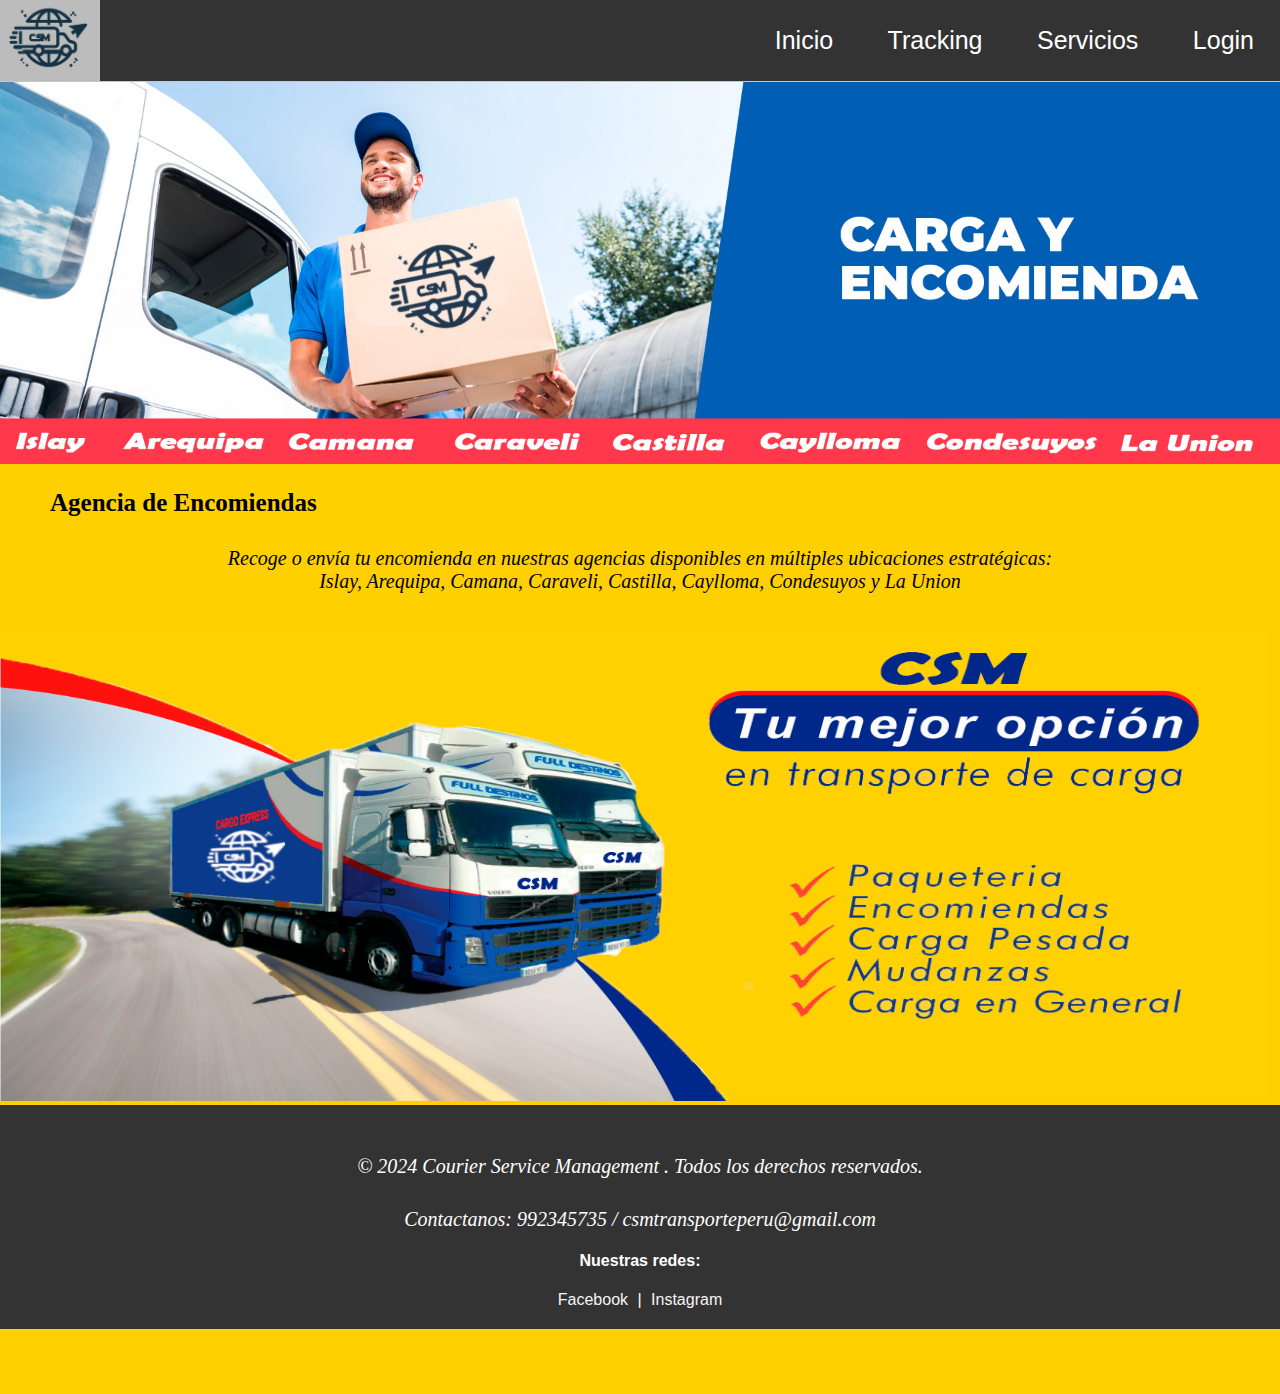
<file: htdocs/CSM/index.html>
<!DOCTYPE html>
<html lang="en">
<head>
    <meta charset="UTF-8">
    <meta name="viewport" content="width=device-width, initial-scale=1.0">
    <title>Courier Service Management</title>
    <link rel="stylesheet" href="./style.css">
</head>
<header>
    <nav>
        <ul>
            <li><a href="#inicio">Inicio</a></li>
            <li><a href="tracking.html">Tracking</a></li>
            <li><a href="#servicios">Servicios</a></li>
            <li><a href="login.html">Login</a></li>
        </ul>
    </nav>
</header>
<body>
    <div class="item" id="inicio">
    <h1>Courier Service Management</h1> 
        <img src="./imgs/fondo1.png" class="fondo">
        <img src="./imgs/csm.png" class="imagen">
    </div>
    <div>
        
        <h2>Agencia de Encomiendas</h2>
            <p>Recoge o envía tu encomienda en nuestras agencias disponibles en múltiples ubicaciones estratégicas: 
                <br>Islay, Arequipa, Camana, Caraveli, Castilla, Caylloma, Condesuyos y La Union</p>
    </div>
<br>

    <div class="item" id="servicios">
        <div>
            <img src="./imgs/slider6.png" class="servi" width="1270" height="470">
        </div>
        
    </div>
    <footer>
        <p>&copy; 2024 Courier Service Management . Todos los derechos reservados.</p>
        <p class="contact">Contactanos: 992345735 / csmtransporteperu@gmail.com</p>
        <h4>Nuestras redes:</h4>
        <div class="social-icons">
            <a href="https://www.facebook.com/profile.php?id=61562253545748" target="_blank">Facebook</a> |
            <a href="https://www.instagram.com/csmtransporteperu/" target="_blank">Instagram</a>
        </div>
    </footer>
    
</body>
</html>
</file>
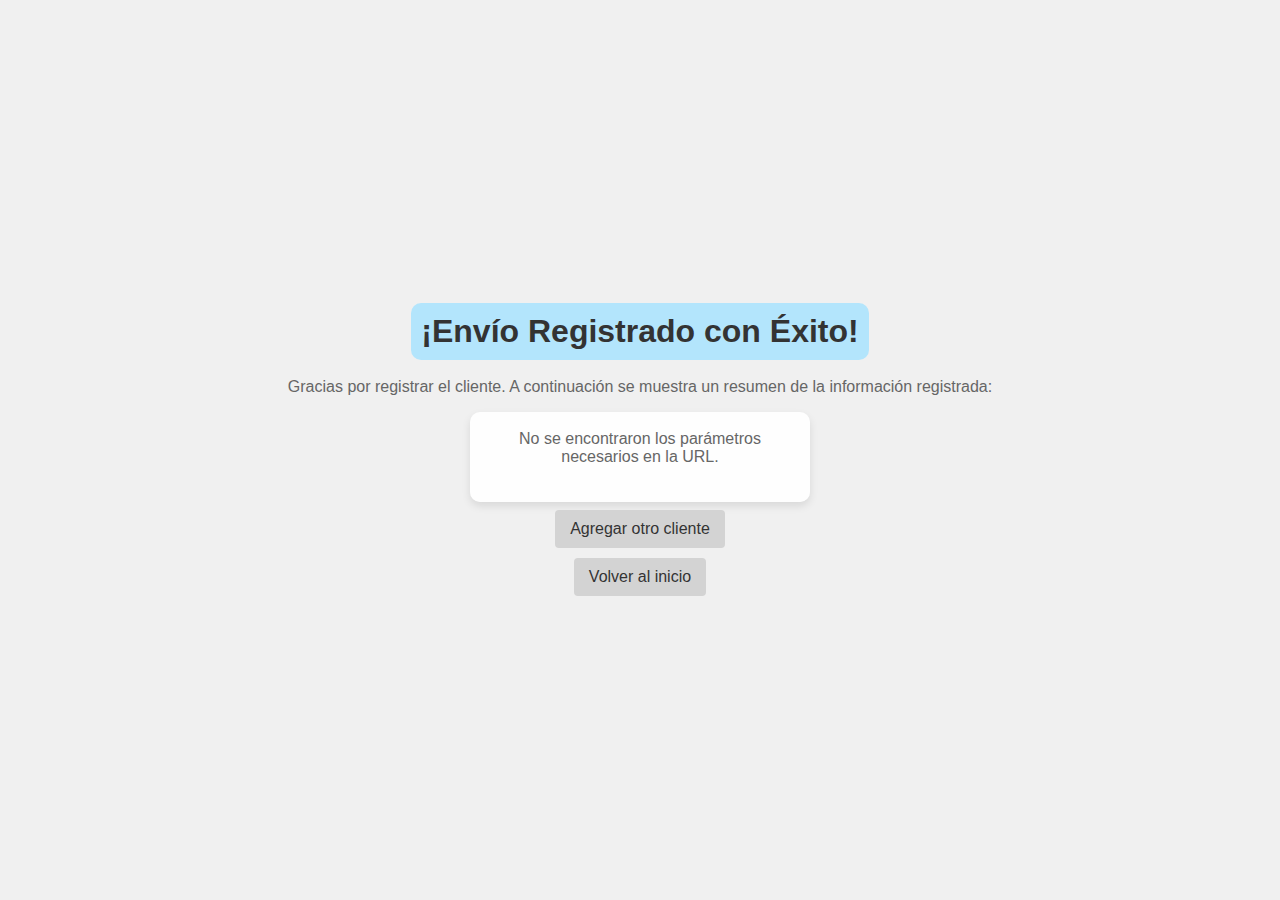
<file: htdocs/CSM/confirmacion.html>
<!DOCTYPE html>
<html lang="es">
<head>
    <meta charset="UTF-8">
    <meta name="viewport" content="width=device-width, initial-scale=1.0">
    <title>Confirmación de Envío</title>
    <link rel="stylesheet" href="styleconfir.css">
    
</head>
<body>
    <div class="container">
        <h1>¡Envío Registrado con Éxito!</h1>
        <p>Gracias por registrar el cliente. A continuación se muestra un resumen de la información registrada:</p>
        
        <div id="boleta">
            <p class="loading" id="loadingMessage">Cargando...</p>
        </div>

        <p><a href="#" onclick="agregarOtroCliente()">Agregar otro cliente</a></p>
        
        <p><a href="index.html">Volver al inicio</a></p>
    </div>
    

    <script src="js/boleta.js"></script>
</body> 
</html>
</file>
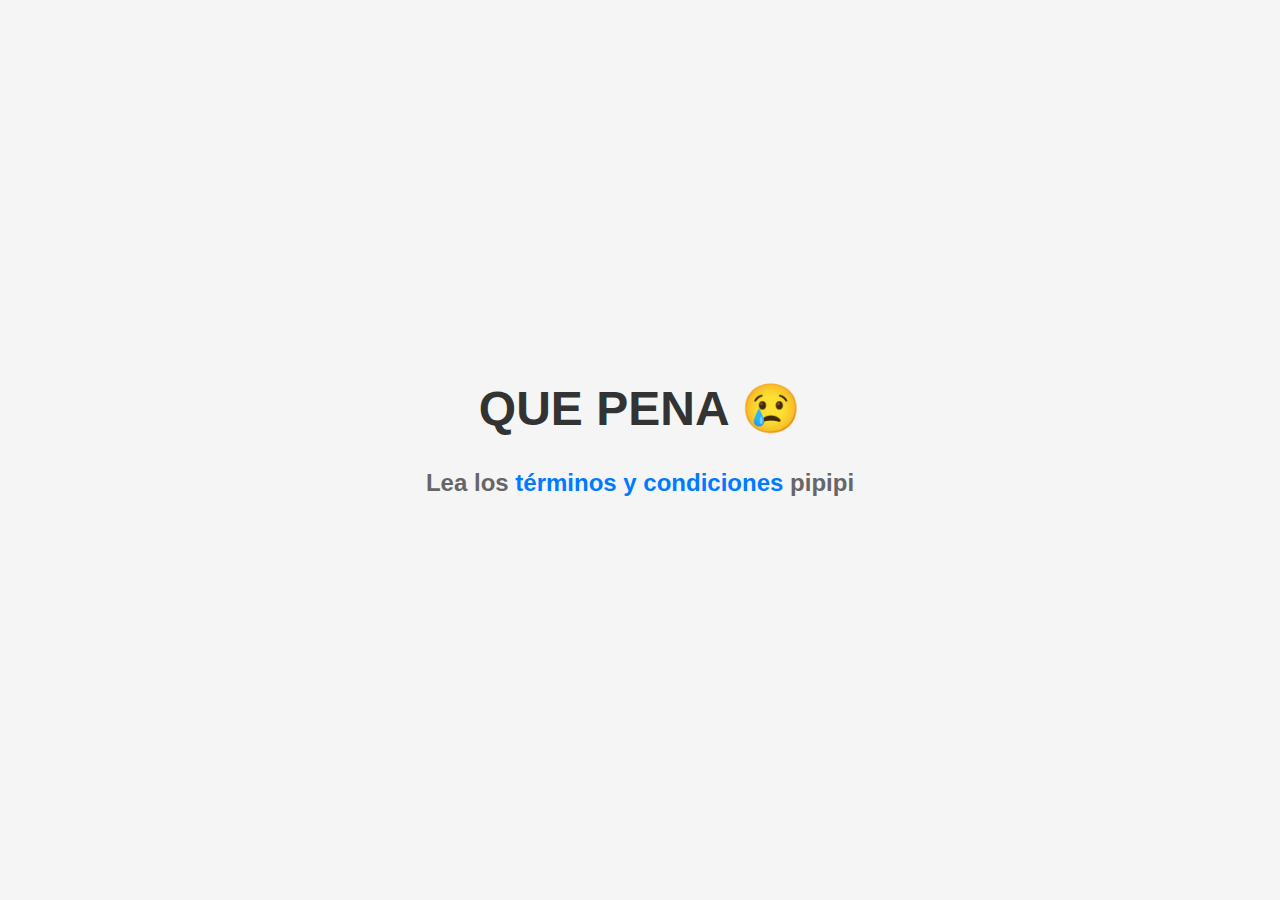
<file: htdocs/CSM/contra.html>
<!DOCTYPE html>
<html lang="en">
<head>
    <meta charset="UTF-8">
    <meta name="viewport" content="width=device-width, initial-scale=1.0">
    <title>QUE PENA</title>
    <style>
        body {
            font-family: Arial, sans-serif;
            margin: 0;
            padding: 0;
            background-color: #f5f5f5;
            display: flex;
            justify-content: center;
            align-items: center;
            height: 100vh;
            text-align: center;
        }
        h1 {
            font-size: 3em;
            color: #333;
        }
        h6 {
            font-size: 1.5em;
            color: #666;
            margin-top: 10px;
        }
        a {
            color: #007BFF;
            text-decoration: none;
        }
        a:hover {
            text-decoration: underline;
        }
    </style>
</head>
<body>
    <div>
        <h1>QUE PENA 😢</h1>
        <h6>Lea los <a href="Terminos_Condiciones.html">términos y condiciones</a> pipipi</h6>
    </div>
</body>
</html>
</file>
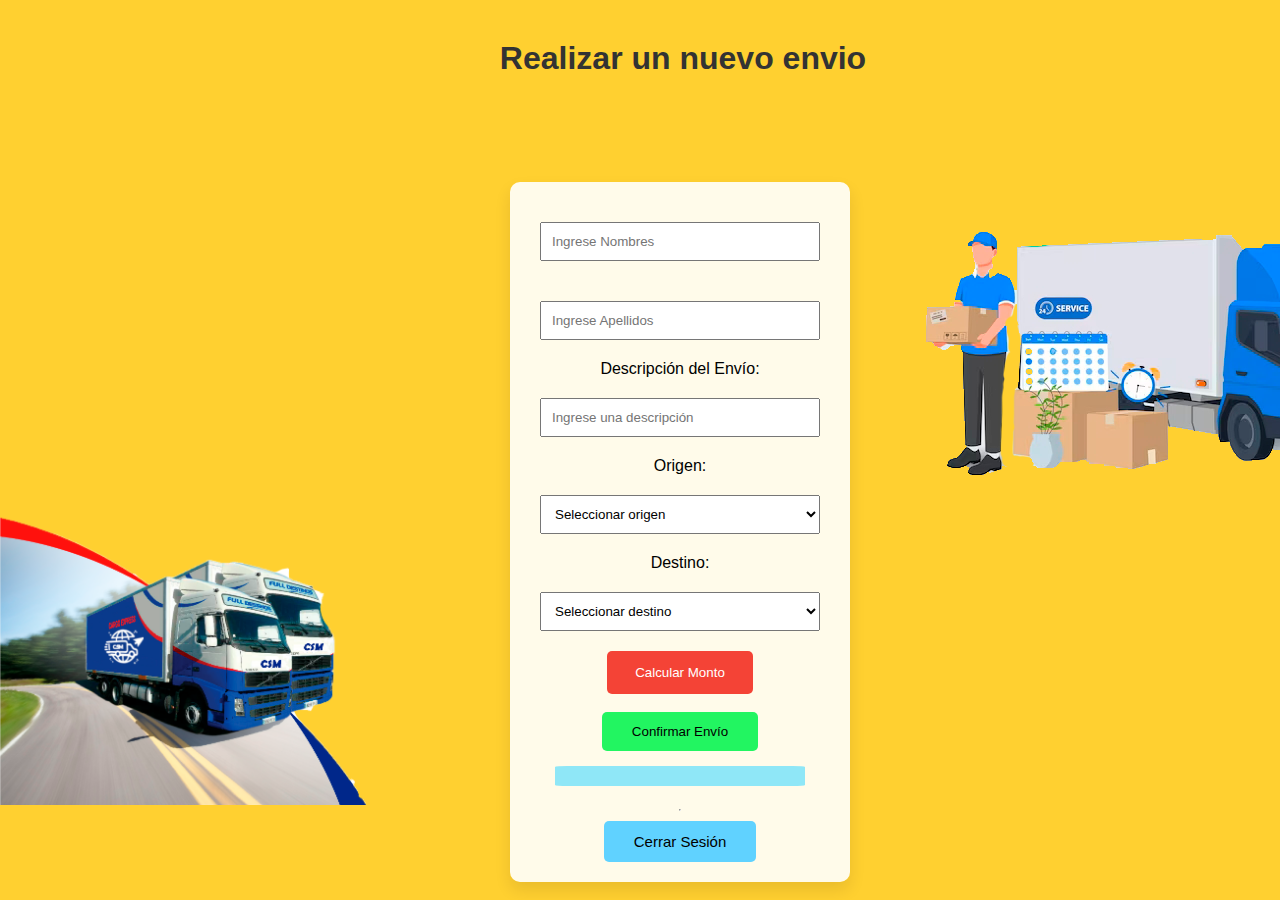
<file: htdocs/CSM/Envios.html>
<!DOCTYPE html>
<html lang="es">
<head>
    <meta charset="UTF-8">
    <meta name="viewport" content="width=device-width, initial-scale=1.0">
    <title>Realizar un envio</title>
    <link rel="stylesheet" href="./styleEnvios.css">
</head>
<body>
    <h1>Realizar un nuevo envio</h1>
    <div class="img1">
    <img src="./imgs slide//fecha-servicio-entrega-mensajeria-envio-camiones-telefono-inteligente-movil-sobre-fondo-azul_420121-.png" />
    </div>
    <form id="formulario" action="/cgi-bin/cliente.pl" method="post" onsubmit="return confirmarEnvio()">
        <!-- Campo oculto para el usuario_id que se extraerá de la URL -->
        <input type="hidden" name="usuario_id" id="usuario_id" value="">
        <input type="hidden" name="costo" id="costo" value="">

        <input type="text" name="nombres" id="nombres" placeholder="Ingrese Nombres" required>
        <input type="text" name="apellidos" id="apellidos" placeholder="Ingrese Apellidos" required>

        <label for="descripcion">Descripción del Envío:</label>
        <input type="text" name="descripcion" id="descripcion" placeholder="Ingrese una descripción" required>

        <label for="origen">Origen:</label>
        <select id="origen" name="origen" required>
            <option value="" disabled selected hidden>Seleccionar origen</option>
            <option value="arequipa">Arequipa</option>
            <option value="camana">Camana</option>
            <option value="caraveli">Caraveli</option> 
            <option value="castilla">Castilla</option>
            <option value="caylloma">Caylloma</option>
            <option value="condesuyos">Condesuyos</option>
            <option value="islay">Islay</option>
            <option value="la_union">La Union</option>
        </select>

        <label for="destino">Destino:</label>
        <select id="destino" name="destino" required>
            <option value="" disabled selected hidden>Seleccionar destino</option>
            <option value="arequipa">Arequipa</option>
            <option value="camana">Camana</option>
            <option value="caraveli">Caraveli</option> 
            <option value="castilla">Castilla</option>
            <option value="caylloma">Caylloma</option>
            <option value="condesuyos">Condesuyos</option>
            <option value="islay">Islay</option>
            <option value="la_union">La Union</option>
        </select>

        <button type="button"  class="Monto" onclick="calcularMonto()">Calcular Monto</button> <br>
 
        <!-- Botón de Confirmar Envío siempre visible -->
        <button class="confirmar" type="submit" onclick="return confirmarEnvio()">Confirmar Envío</button>
        <div id="monto-estimado" ></div>
        <hr>
        <a href="/cgi-bin/logout.pl" class="cerrar">Cerrar Sesión</a>
    </form>


    <script src="js/envios.js"></script>
</body>
</html>
</file>
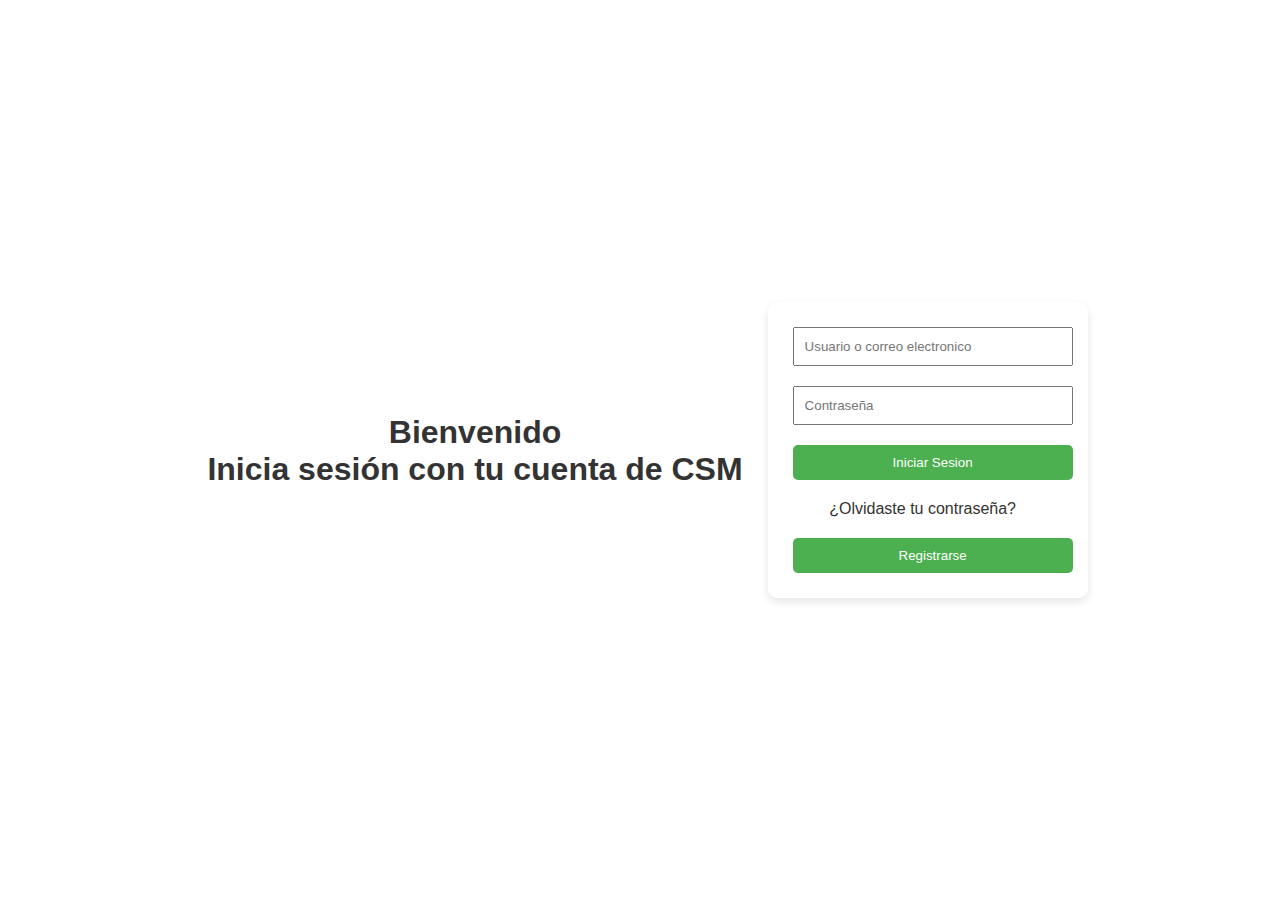
<file: htdocs/CSM/login.html>
<!DOCTYPE html>
<html lang="en">
<head>
    <meta charset="UTF-8">
    <meta name="viewport" content="width=device-width, initial-scale=1.0">
    <title>Iniciar Sesion en CSM</title>
    <link rel="stylesheet" href="./stylelogin.css">
</head>
<body>
    <h1>Bienvenido<br>Inicia sesión con tu cuenta de CSM</h1>

    <p id="error-message_login" style="color: red;"></p>  

    <form name="login" method="post" action="/cgi-bin/login.pl" >
        <input type="text" name="user_email" id="user_email" placeholder="Usuario o correo electronico" required>
        <input type="password" name="pass" id="pass" placeholder="Contraseña" required>
        <input type="submit" value="Iniciar Sesion">
        <p><a href="contra.html">¿Olvidaste tu contraseña?</a></p>
        <button onclick="window.location.href='/CSM/registro.html'">Registrarse</button> 
    </form>
    <script src="js/Funciones.js"></script>
</body>
</html>
</file>
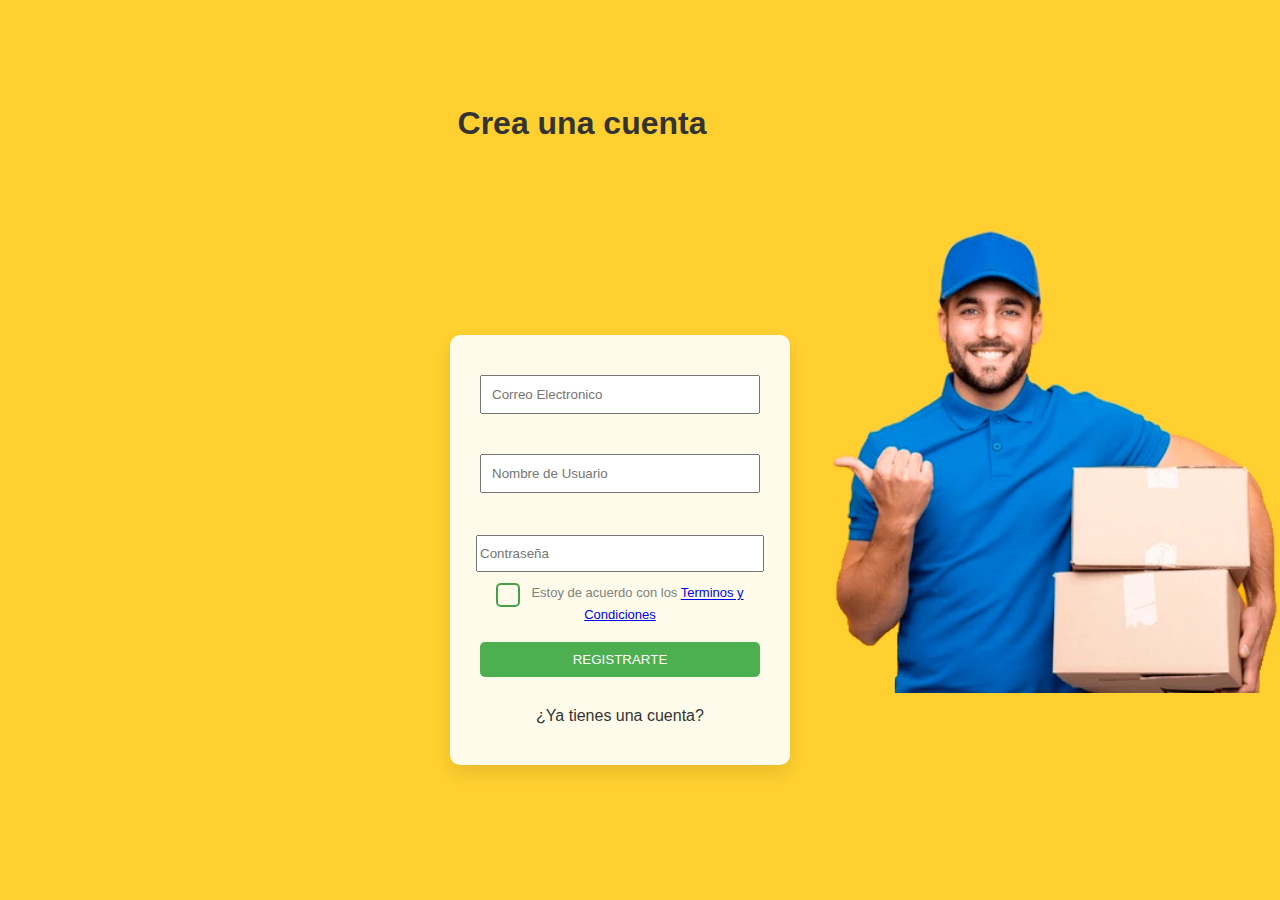
<file: htdocs/CSM/registro.html>
<!DOCTYPE html>
<html lang="en">
<head>
    <meta charset="UTF-8">
    <meta name="viewport" content="width=device-width, initial-scale=1.0">
    <title>Registrate en CSM</title>
    <link rel="stylesheet" href="./styleregis.css">
</head>
<body>
    <h1>Crea una cuenta</h1>
    
    <p id="error-message_register" style="color: red;"></p>  

    <form name="registro" method="post" action="/cgi-bin/registro.pl">
        <input type="text" name="email" id="email" placeholder="Correo Electronico" required>
        <input type="text" name="username" id="username"placeholder="Nombre de Usuario" required>
        <input type="password" name="password" id="password" placeholder="Contraseña" required>
        <input type="checkbox" id="verificacion">
        <label for="verificacion">Estoy de acuerdo con los <a href="Terminos_Condiciones.html">Terminos y Condiciones</a></label>
        <input type="submit" value="Registrarte">
        <p><a href="/CSM/login.html">¿Ya tienes una cuenta?</a></p>
    </form>
    <script src="js/Funciones.js"></script>
</body>
</html>
</file>
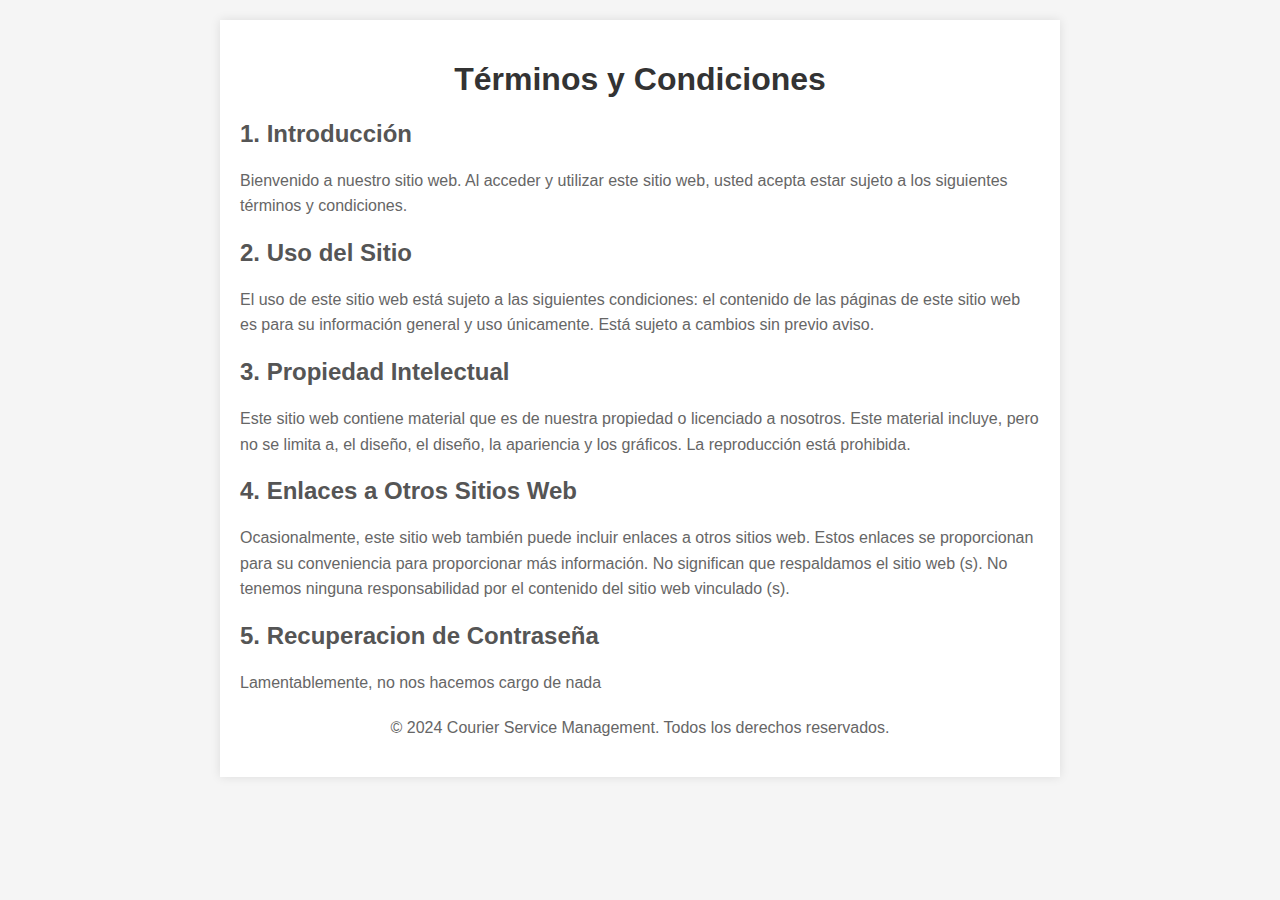
<file: htdocs/CSM/Terminos_Condiciones.html>
<!DOCTYPE html>
<html lang="es">
<head>
    <meta charset="UTF-8">
    <meta name="viewport" content="width=device-width, initial-scale=1.0">
    <title>Términos y Condiciones</title>
    <style>
        body {
            font-family: Arial, sans-serif;
            margin: 0;
            padding: 0;
            background-color: #f5f5f5;
        }
        .container {
            max-width: 800px;
            margin: 20px auto;
            padding: 20px;
            background-color: #fff;
            box-shadow: 0 0 10px rgba(0, 0, 0, 0.1);
        }
        h1 {
            text-align: center;
            color: #333;
        }
        h2 {
            color: #555;
            margin-top: 20px;
        }
        p {
            line-height: 1.6;
            color: #666;
        }
        .section {
            margin-bottom: 20px;
        }
        .footer {
            text-align: center;
            margin-top: 20px;
            color: #999;
        }
        
    </style>
</head>
<body>
    <div class="container">
        <h1>Términos y Condiciones</h1>
        <div class="section">
            <h2>1. Introducción</h2>
            <p>Bienvenido a nuestro sitio web. Al acceder y utilizar este sitio web, usted acepta estar sujeto a los siguientes términos y condiciones.</p>
        </div>
        <div class="section">
            <h2>2. Uso del Sitio</h2>
            <p>El uso de este sitio web está sujeto a las siguientes condiciones: el contenido de las páginas de este sitio web es para su información general y uso únicamente. Está sujeto a cambios sin previo aviso.</p>
        </div>
        <div class="section">
            <h2>3. Propiedad Intelectual</h2>
            <p>Este sitio web contiene material que es de nuestra propiedad o licenciado a nosotros. Este material incluye, pero no se limita a, el diseño, el diseño, la apariencia y los gráficos. La reproducción está prohibida.</p>
        </div>
        <div class="section">
            <h2>4. Enlaces a Otros Sitios Web</h2>
            <p>Ocasionalmente, este sitio web también puede incluir enlaces a otros sitios web. Estos enlaces se proporcionan para su conveniencia para proporcionar más información. No significan que respaldamos el sitio web (s). No tenemos ninguna responsabilidad por el contenido del sitio web vinculado (s).</p>
        </div>
        <div class="section">
            <h2> 5. Recuperacion de Contraseña</a></h2>
            <p>Lamentablemente, no nos hacemos cargo de nada</p>
        </div>
        <div class="footer">
            <p>&copy; 2024 Courier Service Management. Todos los derechos reservados.</p>
        </div>
    </div>
</body>
</html>
</file>
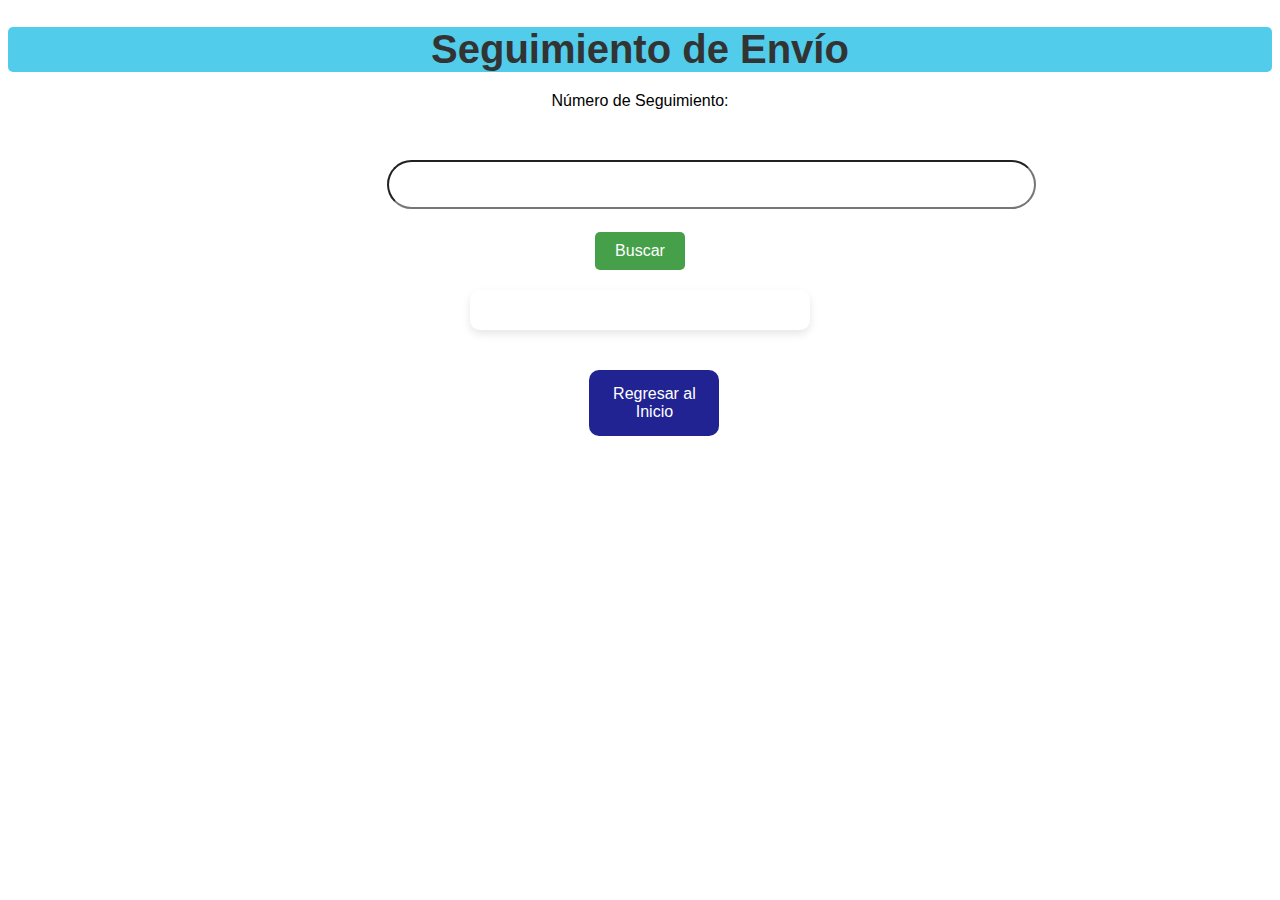
<file: htdocs/CSM/tracking.html>
<!DOCTYPE html>
<html lang="es">
<head>
    <meta charset="UTF-8">
    <meta name="viewport" content="width=device-width, initial-scale=1.0">
    <title>Seguimiento de Envío</title>
    <link rel="stylesheet" href="./styletracking.css">
</head>
<body>
    <h1>Seguimiento de Envío</h1>
    <form id="seguimientoForm">
        <label for="numero_seguimiento">Número de Seguimiento:</label>
        <input type="text" id="numero_seguimiento" name="numero_seguimiento" required><br>
        <button type="submit">Buscar</button>
    </form>
    <div id="resultado"></div>
    <a href="index.html" class="regresa">Regresar al Inicio</a>
    <script src="js/seguimiento.js"></script>
</body>
</html>
</file>
<file: htdocs/CSM/style.css>
body {
    font-family: Arial, sans-serif;
    margin: 0;
    background-color:#ffd000;
}
h1 {
    
    font-size: 40px;
    color: #ffffff;
    text-align: left;
    margin-top:-65px;
    margin-left: 130px;
    
    
}   
h2{
    font-family:  Georgia;
    font-size: 25px;
    margin-left: 50px;
    text-decoration: none;
    padding-top: -20px;
}
h3{
    background-color: rgb(55, 120, 218);
    height: 10%;
    padding-top: 5%;
    position: relative;
}
p{
    font-family:  Georgia;
    text-align: center;
    margin-top: 50px;
    font-size: 20px;
    margin-top: 30px;
    font-style: oblique;
    flex-direction: row;
    
}
nav {
    background-color: #333;
    color: #fff;
    padding: 26px;
    margin-top: 0px;
    text-align: right;
    
}

nav ul {
    list-style-type: none;
    margin: 0;
    display: inline-block;
}

nav ul li {
    display: inline;
    margin-left: 50px;
}

nav ul li a {
    color: #fff;
    text-decoration: none;
    font-size: 25px;
    
}
header{
    position: fixed;
    width: 100%;
    top:0;
}

nav ul li a:hover {
    position: relative; 
    border-bottom: 3px solid rgb(255, 255, 255); 
    padding-bottom: 15px;
    font-weight: bold;
}
.imagen {
    width: 100px;  
    height: 81px;  
    position: fixed;
    top: 0%; 
    left: 0%;
    opacity: 0.7; 
}
.fondo{
    width: 100%;  
    height: 25%;
    margin-top: 75px;
}   

.item{
    scroll-margin-top: 20ex;
}

html{
    scroll-behavior:smooth;
}

footer {
    background-color: #333;
    color: #fff;
    text-align: center;
    padding: 20px 0;
    position: relative;
    bottom: 0;
    width: 100%;
}
footer a {
    color: #f5f5f5;
    text-decoration: none;
    margin: 0 10px;
}
footer a:hover {
    text-decoration: underline;
}
.social-icons {
    margin-top: 10px;
}
.social-icons a {
    margin: 0 5px;
}
</file>
<file: htdocs/CSM/styleconfir.css>
body {
    display: flex;
    justify-content: center;
    align-items: center;
    height: 100vh;
    margin: 0;
    font-family: Arial, sans-serif;
    background-color: #f0f0f0; /* Fondo claro para mejor contraste */
}

.container {
    display: flex;
    flex-direction: column;
    align-items: center;
    text-align: center;

}

h1 {
    color: #333;
    margin-bottom: 20px;
    background-color: #b3e5fc; /* Fondo celeste para resaltar el título */
    padding: 10px;
    border-radius: 10px;
    margin-top: - 10px;
}

p {
    margin-top: -2px;
    color: #666;
}

#boleta {
    background-color: rgba(255, 255, 255, 0.9);
    border-radius: 10px;
    padding: 20px;
    width: 300px;
    box-shadow: 0 4px 8px rgba(0, 0, 0, 0.1);
    margin-bottom: 20px;
}

#loadingMessage {
    color: #ff5722; /* Color destacado para el mensaje de carga */
}

a {
    color: #333;
    text-decoration: none;
    margin-bottom: 6px;
    padding: 10px 15px;
    background-color: #d3d3d3; /* Color gris */
    border-radius: 4px;
    display: inline-block;
    margin-top: -100px;
}

a:hover {
    background-color: #c0c0c0; /* Color gris oscuro al pasar el mouse */
    text-decoration: none; /* Elimina la subrayado al pasar el mouse */
}
</file>
<file: htdocs/CSM/styleEnvios.css>
body {
    display:grid;
    background-image: url("./imgs slide/slider1.png");
    align-items: center;
    height: 100vh;
    margin: 0;
    font-family: Arial, sans-serif;
    background-size: 50%;
    background-position: 60px;
    background-position-y: 500px;
    background-position-x: left;
    background-repeat: no-repeat;
    background-color: #ffd030;
    background-origin: padding-box;
}
.img1{
margin:0;
margin-left: 840px;
}

h1 {
    color: #333; 
    margin-left: -100px;
    text-align: center;
}
#nombres{
    margin: 20px 0;
    padding: 10px;
    width: calc(100% - 20px); 
    box-sizing: border-box; 
}
#apellidos{
    margin: 20px 0;
    padding: 10px;
    width: calc(100% - 20px); 
    box-sizing: border-box; 
}
#descripcion{
    margin: 20px 0;
    padding: 10px;
    width: calc(100% - 20px); 
    box-sizing: border-box; 
}

#origen{
    margin: 20px 0;
    padding: 10px;
    width: calc(100% - 20px); 
    box-sizing: border-box; 
}
#destino{
    margin: 20px 0;
    padding: 10px;
    width: calc(100% - 20px); 
    box-sizing: border-box; 
}
.Monto{
    border: none; 
    color: rgb(255, 255, 255); 
    padding: 14px 28px; 
    cursor: pointer; 
    border-radius: 5px; 
    display: inline-flex;
}
.Monto {background-color: #f44336;} 
.Monto:hover {background: #da190b;}

#monto-estimado{
    margin: 15px 0;
    padding: 10px;
    width: calc(90% - 20px); 
    box-sizing:border-box; 
    background-color: rgb(143, 231, 247); 
    border-radius: 5%;
    font-family: 'Lucida Sans', 'Lucida Sans Regular', 'Lucida Grande', 'Lucida Sans Unicode', Geneva, Verdana, sans-serif;
}
.confirmar{
    border: none; 
    color: rgb(0, 0, 0); 
    padding: 12px 24px; 
    cursor: pointer; 
    border-radius: 5px; 
    display: inline-flex;
    padding-inline-start:30px;
    padding-inline-end: 30px;
}
.confirmar {background-color: #22f561;} 
.confirmar:hover {background: #4165ca;}

.cerrar{
    border: none; 
    color: rgb(0, 0, 0); 
    padding: 12px 24px; 
    cursor: pointer; 
    border-radius: 5px; 
    display: inline-flex;
    padding-inline-start:30px;
    padding-inline-end: 30px;
    margin-top: 2px;
    text-decoration: none;
    font-family: Arial, sans-serif;
    font-size: 15px;

}
.cerrar {background-color: #60d2ff;} 
.cerrar:hover {background: #61ca41;}
form {
    background-color: rgba(255, 255, 255, 0.9); 
    border-radius: 10px;
    padding: 20px;
    width: 300px;
    box-shadow: 0 8px 16px rgba(43, 23, 23, 0.1); 
    display: flex;
    flex-direction: column;
    align-items: center;
    text-align: center; 
    margin-left: 510px;
    margin-top: -410px;
}
</file>
<file: htdocs/CSM/stylelogin.css>
body {
    background-image: url("https://img.freepik.com/vector-gratis/fondo-minimalista-degradado_23-2149974328.jpg");
    display: flex;
    justify-content: center;
    align-items: center;
    height: 100vh;
    margin: 0;
    font-family: Arial, sans-serif;
    background-repeat: no-repeat;
    background-size: cover;
}

h1 {
    text-align: center; 
    color: #333; 
    margin-bottom: 20px; 
    padding-left: 15px;
}

#error-message_login {
    text-align: center; 
}

form {
    background-color: rgba(255, 255, 255, 0.9); 
    border-radius: 10px;
    padding: 15px;
    width: 300px;
    box-shadow: 0 4px 8px rgba(0, 0, 0, 0.1); 
    display: flex;
    flex-direction: column;
    align-items: center;
    text-align: center; 
    margin-left:25px;
    padding-left: 5px;
}

form input[type="text"],
form input[type="submit"],
form input[type="password"],
form button {
    margin: 10px 0;
    padding: 10px;
    width: calc(100% - 20px); 
    box-sizing: border-box; 
    margin-left: 20px;
}

form input[type="submit"],
form button {
    background-color: #4CAF50; 
    color: white;
    border: none;
    border-radius: 5px;
    cursor: pointer;
}

form input[type="submit"]:hover,
form button:hover {
    background-color: #45a049; 
}

form p {
    margin: 10px 0;
}

form p a {
    color: #333;
    text-decoration: none;
}

form p a:hover {
    text-decoration: underline; 
}
</file>
<file: htdocs/CSM/styleregis.css>
body {
    display:grid;
    background-image: url("./imgs slide/delivery-man-over-isolated-yellow-600nw-1642368934.png");
    align-items: center;
    height: 100vh;
    margin: 0;
    font-family: Arial, sans-serif;
    background-size: 57%;
    background-position: 620px;
    background-repeat: no-repeat;
    background-color: #ffd030;
}

h1 {
    text-align: center; 
    color: #333; 
    flex-direction: column;
    margin-top: -30px;
    padding: 0;
    margin-right: 116px;
}

#error-message_login {
    text-align: center; 
}

form {
    background-color: rgba(255, 255, 255, 0.9); 
    border-radius: 10px;
    padding: 20px;
    width: 300px;
    box-shadow: 0 8px 16px rgba(43, 23, 23, 0.1); 
    display: flex;
    flex-direction: column;
    align-items: center;
    text-align: center; 
    margin-left: 450px;
    margin-top: -400px;

}

form input[type="text"],
form input[type="submit"],
form button {
    margin: 20px 0;
    padding: 10px;
    width: calc(100% - 20px); 
    box-sizing: border-box; 
    
}

form input[type="submit"],
form button {
    background-color: #4CAF50; 
    color: white;
    border: none;
    border-radius: 5px;
    cursor: pointer;
    font-family:'Trebuchet MS', 'Lucida Sans Unicode', 'Lucida Grande', 'Lucida Sans', Arial, sans-serif;
    text-transform: uppercase;
}

form input[type="submit"]:hover,
form button:hover {
    background-color: #60cc65; 
}
form input[type="password"],
form button{
    margin-top: 22px;
    margin-bottom: 10px 20px 10px 15px;
    padding-right: 105px;
    padding-top: 9px;
    padding-bottom: 9px ;
    box-sizing: border-box; 
}
label{
    font-size: 1.Sem;
    color:gray;
}
input[type=checkbox]{
    display:none;
}
input[type=checkbox] + label{
    cursor:pointer;
    margin-top: 9px;
    font-family:'Franklin Gothic Medium', 'Arial Narrow', Arial, sans-serif;
    font-size: 13px;
}
label:before{
    content: '';
    background: transparent;
    border:2px solid #45a049;
    border-radius:5px;
    display: inline-block;
    height: 20px;
    margin-right: 11px;
    text-align: center;
    vertical-align: middle;
    width: 20px;
    margin-top: 2px;
    text-shadow: 4px;
}
input[type=checkbox]:checked + label::before{
    content:'✅';
    font-size-adjust:initial ;
    background-color: #00d26a;
    font-size:15px;
    font-family:'Franklin Gothic Medium', 'Arial Narrow', Arial, sans-serif
}
form p {
    margin: 20px 0;
    margin-top: 10px;

}

form p a {
    color: #333;
    text-decoration: none;
}

form p a:hover {
    text-decoration: underline; 
}
</file>
<file: htdocs/CSM/styletracking.css>
body{
    background-image: url('https://www.beetrack.com/hubfs/calcular%20ruta%20google%20maps.jpg');
    background-size: cover;
    background-repeat: no-repeat;
    background-position: center center;
    background-attachment: fixed;
    margin: 100;
    font-family: Arial, sans-serif;
    
}
h1 {
    background-color: rgb(81, 204, 235);
    font-size: 40px;
    margin: 100;
    border-radius: 5px;
    text-align: center;
    color: #333;
    margin-bottom: 20px; /* Espacio debajo del título */
}

#seguimientoForm label{
    display: block;
    margin: 10px 0;
    text-align: center;
    flex-direction: column;
    align-items: center;
    text-align: center; 

}

#seguimientoForm button {
    background-color: #45a049;
    text-align: center;
    margin: 5px auto;
    display: block; 
    padding: 10px 20px; 
    border: none; 
    border-radius: 5px; 
    color: white; 
    cursor: pointer; 
    font-size: 16px; 
}

#seguimientoForm button:hover {
    background-color: #3e8e41; 
}


#resultado {
    background-color: rgba(255, 255, 255, 0.8); 
    border-radius: 10px;
    padding: 20px;
    width: 300px;
    text-align: center;
    box-shadow: 0 4px 8px rgba(0, 0, 0, 0.1);
    margin: 20px auto;
    font-size: 18px;
    color: #666; 
}

a{
    display: block;
    margin-top: 20px;
    text-align: center;
    font-family: Arial, sans-serif;
}

#numero_seguimiento{
    resize: none;
    border: 1;
    margin: 0;
    padding: 0;
    color: rgba(0, 0, 0, .87);
    word-wrap: normal;
    outline: none;
    display: flex;
    -webkit-tap-highlight-color: transparent;
    margin-top: 50px;
    margin-left: 30%;
    padding-inline-start: 10px;
    padding-inline-end: 75px;
    border-radius: 100px;
    padding-left: -200px;
    line-height: 40px;
    font-family: arial, sans-serif;
    overflow-x: hidden;
    font-size: 15px;
    flex: 100%;
    width: 560px;
    height: 45px;
    pointer-events: auto;
}
.regresa{
    border: none; 
    color: rgb(255, 255, 255); 
    padding: 14px 28px; 
    cursor: pointer; 
    border-radius: 5px; 
    display: inline-flex;
    background-color: rgba(9, 11, 134, 0.9); 
    border-radius: 10px;
    padding: 15px;
    width: 100px;
    text-decoration: none;
    margin-left: 46%;
}
.regresa:hover{
    background-color: #45a049;
}
</file>
